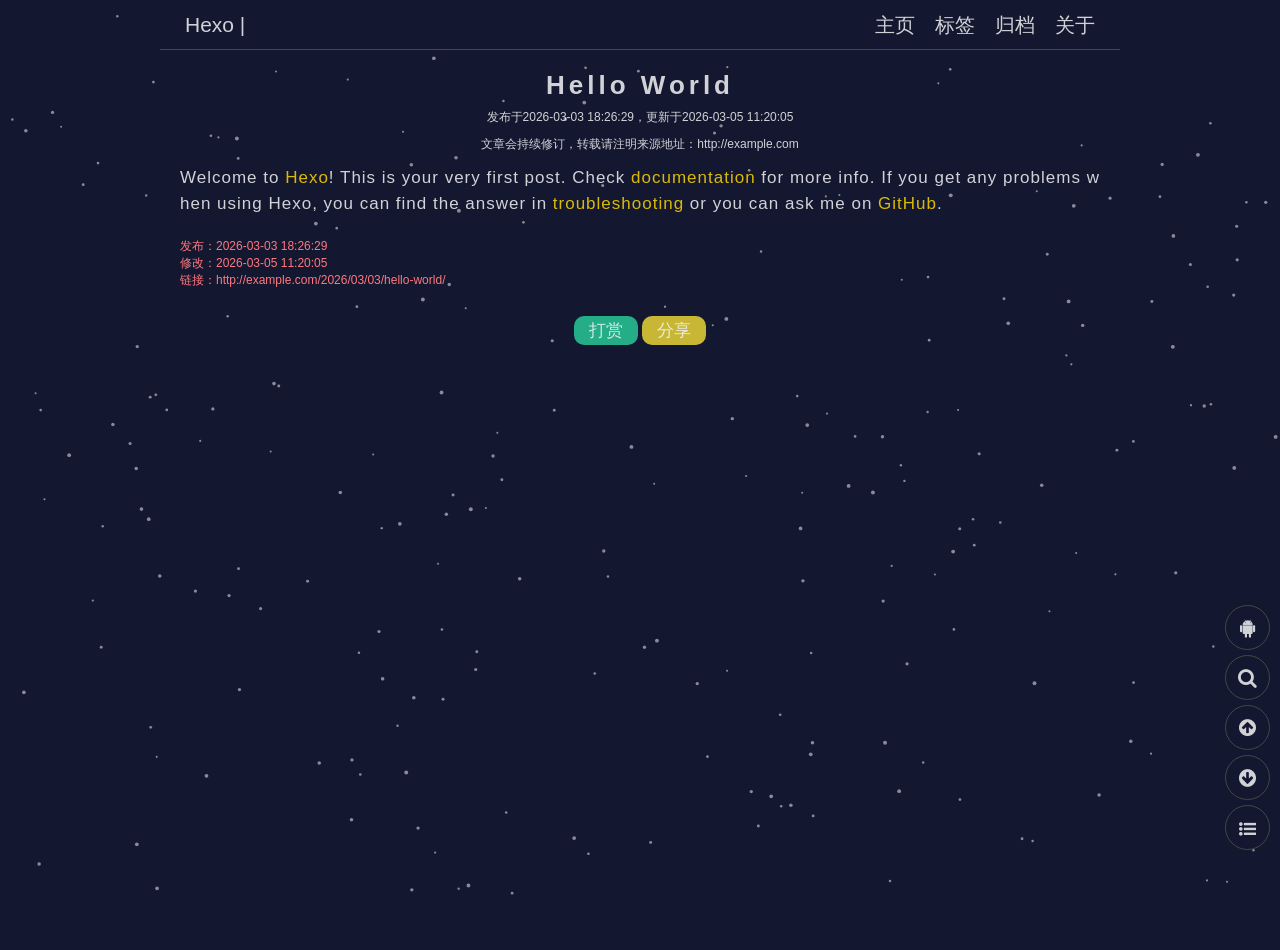
<file: 2026/03/03/hello-world/index.html>
<!doctype html>
<html lang="zh-CN">
<head>
    <meta charset="UTF-8">
    <meta name="viewport"
          content="width=device-width, user-scalable=no, initial-scale=1.0, maximum-scale=1.0, minimum-scale=1.0">
    <meta http-equiv="X-UA-Compatible" content="ie=edge">
    
    <meta name="keywords" content="Hello World,null"/>
    <meta name="description" content=""/>
    <title>Hello World - Hexo</title>
    <link rel="shortcut icon" href="/images/favicon.ico">
    
<link rel="stylesheet" href="/css/meethigher-font.css">

    
<link rel="stylesheet" href="/css/index.css">

    
<link rel="stylesheet" href="/css/viewer.min.css">

<meta name="generator" content="Hexo 7.3.0"></head>

<body>
<header class="header">
    <div class="header-menu"><span class="fa fa-bars"></span></div>
    <div class="header-search"><span class="fa fa-search"></span></div>
    <div class="header-title"><a href="/">Hexo<span class="header-subtitle"> | </span></a></div>
    <ul class="header-navbar clearFix">
        
            <li><a href="/">主页</a></li>
        
            <li><a href="/tags">标签</a></li>
        
            <li><a href="/archives">归档</a></li>
        
            <li><a href="/about">关于</a></li>
        
    </ul>
</header>
<div id="particles-js"></div>

<script src="/js/module/tsparticles.min.js"></script>


<script src="/js/module/app.js"></script>

<div class="search" title="站内搜索"><span class="fa fa-search"></span></div>

<div class="tool">
    <div class="up" title="返回顶部"><span class="fa fa-arrow-circle-up"></span></div>
    <div class="down" title="返回底部"><span class="fa fa-arrow-circle-down"></span></div>
    <a href="/app.apk" class="app" title="下载App" download="app.apk"><span class="fa fa-android"></span></a>
</div>

<main class="main">
    

<div class="main-content">
    <article class="post">
        <div class="post-title">
            <h2 class="title">Hello World</h2>
            <span class="subtitle">发布于2026-03-03 18:26:29，更新于2026-03-05 11:20:05</span>
            <span class="subtitle">文章会持续修订，转载请注明来源地址：http://example.com</span>
        </div>
        <div class="post-content blog-markdown">
            <p>Welcome to <a target="_blank" rel="noopener" href="https://hexo.io/">Hexo</a>! This is your very first post. Check <a target="_blank" rel="noopener" href="https://hexo.io/docs/">documentation</a> for more info. If you get any problems when using Hexo, you can find the answer in <a target="_blank" rel="noopener" href="https://hexo.io/docs/troubleshooting.html">troubleshooting</a> or you can ask me on <a target="_blank" rel="noopener" href="https://github.com/hexojs/hexo/issues">GitHub</a>.</p>

        </div>
        <div class="post-detail">
            发布：2026-03-03 18:26:29<br>修改：2026-03-05 11:20:05<br>链接：<span
                    class="shareUrl">http://example.com/2026/03/03/hello-world/</span><br>
        </div>
        <div class="post-btn">
            <img no-lazy src="/images/alipay.png" style="display:none" alt="付款码">
            <span class="post-donation-btn">打赏</span>
            <span class="post-share-btn">分享</span>
        </div>
        
        
    </article>
    <div class="outline" title="目录"><span class="fa fa-list-ul"></span></div>
</div>
<div class="pc-outline"><div>Shift+Ctrl+1 可控制工具栏</div></div>

</main>

<script src="/js/module/jquery.min.js"></script>


<script src="/js/module/viewer.min.js"></script>


<script src="/js/module/jquery-viewer.min.js"></script>


<script src="/js/module/layer/layer.js"></script>


<script src="/js/check-ua.js"></script>


<script src="/js/module/instantpage.js"></script>


<script src="/js/meethigher.js"></script>


        <style>
            [bg-lazy] {
                background-image: none !important;
                background-color: #eee !important;
            }
        </style>
        <script>
            window.imageLazyLoadSetting = {
                isSPA: false,
                preloadRatio: 1,
                processImages: null,
            };
        </script><script>window.addEventListener("load",function(){var t=/\.(gif|jpg|jpeg|tiff|png)$/i,r=/^data:image\/[a-z\d\-\.\+]+;base64,/;Array.prototype.slice.call(document.querySelectorAll("img[data-original]")).forEach(function(a){var e=a.parentNode;"A"===e.tagName&&(t.test(e.href)||r.test(e.href))&&(e.href=a.dataset.original)})});</script><script>(r=>{r.imageLazyLoadSetting.processImages=t;var a=r.imageLazyLoadSetting.isSPA,o=r.imageLazyLoadSetting.preloadRatio||1,d=i();function i(){var t=Array.prototype.slice.call(document.querySelectorAll("img[data-original]")),e=Array.prototype.slice.call(document.querySelectorAll("[bg-lazy]"));return t.concat(e)}function t(t){(a||t)&&(d=i());for(var e,n=0;n<d.length;n++)0<=(e=(e=d[n]).getBoundingClientRect()).bottom&&0<=e.left&&e.top<=(r.innerHeight*o||document.documentElement.clientHeight*o)&&(()=>{var t,e,a,o,i=d[n];e=function(){d=d.filter(function(t){return i!==t}),r.imageLazyLoadSetting.onImageLoaded&&r.imageLazyLoadSetting.onImageLoaded(i)},(t=i).dataset.loaded||(t.hasAttribute("bg-lazy")?(t.removeAttribute("bg-lazy"),e&&e()):(a=new Image,o=t.getAttribute("data-original"),a.onload=function(){t.src=o,t.removeAttribute("data-original"),t.setAttribute("data-loaded",!0),e&&e()},a.onerror=function(){t.removeAttribute("data-original"),t.setAttribute("data-loaded",!1),t.src=o},t.src!==o&&(a.src=o)))})()}function e(){clearTimeout(t.tId),t.tId=setTimeout(t,500)}t(),document.addEventListener("scroll",e),r.addEventListener("resize",e),r.addEventListener("orientationchange",e)})(this);</script></body>
</html>
</file>
<file: css/index.css>
@charset "UTF-8";
/**
 * @author 言成
 * @date 2020/3/29
 * @Description: 这是第二版，将rem布局修改为自适应
*/
/*========reset css===============*/
*,
*::before,
*::after {
  /*所有的标签和伪元素都选中*/
  margin: 0;
  padding: 0;
  /*移动端常用布局是非固定像素布局*/
  box-sizing: border-box;
  -webkit-box-sizing: border-box;
  /*点击高亮效果清除*/
  tap-highlight-color: transparent;
  -webkit-tap-highlight-color: transparent;
}
html,
body {
  width: 100%;
  height: 100%;
  /*[HTML文本界面英文无法自动换行的解决办法_周小航.的博客-CSDN博客_html文本不自动换行](https://blog.csdn.net/weixin_64103049/article/details/127960824)*/
  word-break: break-all !important;
}
p {
  line-height: 1.5;
}
body {
  font-size: 20px;
  font-family: "PingFang SC", "SimHei", "Microsoft YaHei UI", sans-serif;
  color: rgba(243, 243, 245, 0.85);
  background-color: #13172F;
}
ul,
ol {
  list-style: none;
}
a {
  text-decoration: none;
  color: rgba(243, 243, 245, 0.85);
}
input,
textarea {
  border: none;
  outline: none;
  /*不允许改变尺寸*/
  resize: none;
  /*元素的外观 none没有任何样式*/
  -webkit-appearance: none;
}
/*===============common css===========*/
/*清除浮动*/
.clearFix::before,
.clearFix::after {
  content: "";
  display: block;
  visibility: hidden;
  height: 0;
  line-height: 0;
  clear: both;
}
/*设置鼠标选中时的颜色*/
::selection {
  background: #fff;
  color: #000;
}
/*===============diy css===========*/
.header {
  height: 50px;
  line-height: 50px;
  position: fixed;
  margin: 0 auto;
  padding: 0 15px;
  top: 0;
  left: 0;
  right: 0;
  color: rgba(243, 243, 245, 0.85);
  background-color: #13172F;
  border-bottom: 1px solid #3e4c42;
  z-index: 999;
}
.header a {
  transition: all 0.3s ease !important;
  color: rgba(243, 243, 245, 0.85) !important;
}
.header a:hover {
  color: rgba(255, 215, 0, 0.85) !important;
  text-decoration: none !important;
}
.header .header-title {
  display: inline-block;
  padding-left: 10px;
  font-size: 21px;
}
.header .header-menu,
.header .header-search {
  cursor: pointer;
  display: none;
  position: absolute;
  top: 0;
}
.header .header-menu span,
.header .header-search span {
  font-size: 30px;
}
.in {
  transform: translateY(0);
  transition: transform 0.2s;
}
.out {
  transform: translateY(-100%);
  transition: transform 0.2s;
}
@media screen and (min-width: 960px) {
  .header {
    width: 960px;
  }
  .header .header-menu,
  .header .header-search {
    display: none;
  }
  .header .header-navbar {
    float: right;
  }
  .header .header-navbar li {
    float: left;
    padding: 0 10px;
  }
}
@media screen and (max-width: 960px) {
  .header {
    width: 100%;
  }
  .header .header-menu,
  .header .header-search {
    display: block;
  }
  .header .header-title {
    display: block;
    text-align: center;
  }
  .header .header-title span {
    display: none;
  }
  .header .header-navbar {
    display: none;
    width: 100%;
    background-color: #13172F;
    line-height: 40px;
    text-align: center;
    position: absolute;
    left: 0;
    top: 50px;
  }
  .header .header-navbar li {
    padding: 0 20px;
    border-bottom: 1px solid rgba(255, 255, 255, 0.1);
  }
  .header .header-menu {
    right: 10px;
  }
  .header .header-search {
    left: 10px;
  }
}
::-webkit-scrollbar {
  /*滚动条整体样式*/
  width: 5px;
  /*高宽分别对应横竖滚动条的尺寸*/
  height: 10px;
}
::-webkit-scrollbar-thumb {
  /*滚动条里面小方块*/
  border-radius: 10px;
  background-color: #13172F;
  background-image: -webkit-linear-gradient(45deg, rgba(255, 255, 255, 0.2) 25%, transparent 25%, transparent 50%, rgba(255, 255, 255, 0.2) 50%, rgba(255, 255, 255, 0.2) 75%, transparent 75%, transparent);
}
::-webkit-scrollbar-track {
  /*滚动条里面轨道*/
  -webkit-box-shadow: inset 0 0 5px rgba(0, 0, 0, 0.2);
  border-radius: 10px;
  background: #EDEDED;
}
#particles-js {
  position: fixed;
  top: 0;
  left: 0;
  right: 0;
  bottom: 0;
  width: 100vw;
  height: 100vh;
  z-index: -1;
}
.main-content {
  margin: 50px auto 0;
  overflow: hidden;
  font-size: 17px;
  opacity: 0;
}
.main-content a {
  transition: all 0.3s ease !important;
}
.main-content a:hover {
  color: rgba(255, 215, 0, 0.85) !important;
  border-color: rgba(255, 215, 0, 0.85) !important;
  text-decoration: none !important;
}
.main-content .main-content-post .post {
  border-bottom: 1px solid #3e4c42;
}
.main-content .post {
  padding: 20px;
}
.main-content .post .post-comment {
  margin-top: 30px;
}
.main-content .post .post-comment .instruction {
  display: block;
  text-align: center;
}
.main-content .post .post-comment #gitalk-container .gt-meta {
  border: none;
}
.main-content .post .post-title {
  font-size: 21px;
}
.main-content .post .post-excerpt {
  padding: 10px 0;
}
.main-content .post .post-content {
  font-size: 16px;
  padding-bottom: 10px;
}
.main-content .post .post-content a {
  padding: 2px 9px;
  border: 1px solid rgba(243, 243, 245, 0.85);
  border-radius: 10px;
}
.main-content .post .post-content .article-tag-list {
  float: right;
}
.main-content .post .post-content .article-tag-list .article-tag-list-item {
  float: left;
  padding: 0 1px;
}
.main-content .post .post-media {
  font-size: 16px;
  text-align: right;
}
.main-content .post-nav {
  text-align: center;
  margin-top: 40px;
}
.main-content .post-nav .page-nav {
  display: inline-block;
}
.main-content .post-nav .page-nav .page-number,
.main-content .post-nav .page-nav .extend.prev,
.main-content .post-nav .page-nav .extend.next {
  padding: 5px 15px;
  border-radius: 10px;
  margin: 0 5px;
  border: 1px solid rgba(243, 243, 245, 0.85);
  color: rgba(243, 243, 245, 0.85);
  float: left;
}
.main-content .post-nav .page-nav span.space {
  float: left;
}
.main-content .post-nav .page-nav span.page-number {
  color: rgba(255, 215, 0, 0.85);
  border-color: rgba(255, 215, 0, 0.85);
}
@media screen and (min-width: 960px) {
  .main-content {
    width: 960px;
  }
}
@media screen and (max-width: 960px) {
  .main-content {
    width: 100%;
  }
}
.footer {
  margin-top: 10px;
  text-align: center;
}
.yourclass {
  overflow: hidden;
}
.pc-outline {
  font-size: 17px;
  padding: 0 10px;
  display: none;
  position: fixed;
  top: 80px;
  left: 20px;
  width: 250px;
  height: 0;
  overflow: hidden;
  overflow-y: scroll;
  border-radius: 5px;
  transition: all 0.5s;
  -moz-user-select: none;
  /* Firefox私有属性 */
  -webkit-user-select: none;
  /* WebKit内核私有属性 */
  -ms-user-select: none;
  /* IE私有属性(IE10及以后) */
  -khtml-user-select: none;
  /* Khtml内核私有属性 */
  -o-user-select: none;
  /* Opera私有属性 */
  user-select: none;
  /* CSS3属性 */
}
.pc-outline li {
  list-style: none;
  cursor: pointer;
}
.pc-outline li a:hover {
  text-decoration: underline;
}
.pc-outline-link-active {
  color: #FF787F;
}
.pc-outline-active {
  background-color: rgba(255, 255, 255, 0.2);
}
.pc-outline-out {
  border: 1px solid #3e4c42;
  height: 80%;
}
@media screen and (min-width: 1500px) {
  .pc-outline {
    display: block;
  }
  .outline {
    display: none;
  }
}
.outline {
  width: 45px;
  height: 45px;
  line-height: 45px;
  text-align: center;
  background-color: #13172F;
  border: 1px solid #3e4c42;
  color: rgba(243, 243, 245, 0.85);
  cursor: pointer;
  position: fixed;
  bottom: 50px;
  right: 10px;
  border-radius: 50%;
  z-index: 1001;
}
.layui-layer-page {
  background-color: #13172f !important;
  border: 1px solid #fff !important;
  border-radius: 10px !important;
}
.layui-layer-title {
  border-top-left-radius: 10px !important;
  border-top-right-radius: 10px !important;
}
.layui-layer-content ul {
  list-style: none;
}
.layui-layer-dialog {
  background-color: #13172F !important;
  border: 1px solid #fff !important;
  border-radius: 10px !important;
}
.catalog-container {
  padding: 5px 10px;
  font-size: 16px;
}
.catalog-container ul li {
  border-bottom: 1px solid rgba(255, 255, 255, 0.1);
  cursor: pointer;
}
.post-title .title {
  font-size: 26px;
  text-align: center;
  letter-spacing: 4px;
}
.post-title .subtitle {
  display: block;
  font-size: 12px;
  text-align: center;
  margin: 8px 0 10px;
}
.post-btn {
  text-align: center;
  margin-top: 30px;
}
.post-btn .post-donation-btn,
.post-btn .post-share-btn {
  cursor: pointer;
  padding: 5px 15px;
  border-radius: 10px;
}
.post-btn .post-donation-btn {
  background-color: #25AD87;
}
.post-btn .post-share-btn {
  background-color: #C8B735;
}
.post-detail {
  color: #FF787F;
  text-align: left;
  font-size: 12px;
}
.post-detail a {
  color: #FF787F;
}
@media screen and (max-width: 960px) {
  .post-media2 {
    display: none;
  }
}
.blog-markdown {
  font-size: 17px !important;
  /*设置h标签*/
  /*设置无序有序标签*/
  /*设置引用标签*/
  /*设置加粗倾斜*/
  /*设置图片*/
  /*设置表格*/
  /*设置超链接*/
  /*设置段落格式*/
  /*设置关键字*/
  /*设置代码块*/
}
.blog-markdown .headerlink,
.blog-markdown a {
  border: 0 !important;
  padding: 0 !important;
}
.blog-markdown h6 {
  font-size: 18px !important;
  font-style: italic;
  text-align: center;
  padding-top: 16px;
  padding-bottom: 16px;
  border-bottom: 1px solid #3e4c42;
  transition: padding-left 0.5s;
}
.blog-markdown h5 {
  font-size: 19px !important;
  font-style: italic;
  text-align: center;
  padding-top: 16px;
  padding-bottom: 16px;
  border-bottom: 1px solid #3e4c42;
  transition: padding-left 0.5s;
}
.blog-markdown h4 {
  font-size: 20px !important;
  font-style: italic;
  text-align: center;
  padding-top: 16px;
  padding-bottom: 16px;
  border-bottom: 1px solid #3e4c42;
  transition: padding-left 0.5s;
}
.blog-markdown h3 {
  font-size: 21px !important;
  font-style: italic;
  text-align: center;
  padding-top: 16px;
  padding-bottom: 16px;
  border-bottom: 1px solid #3e4c42;
  transition: padding-left 0.5s;
}
.blog-markdown h2 {
  font-size: 22px !important;
  font-style: italic;
  text-align: center;
  padding-top: 16px;
  padding-bottom: 16px;
  border-bottom: 1px solid #3e4c42;
  transition: padding-left 0.5s;
}
.blog-markdown h1 {
  font-size: 23px !important;
  font-style: italic;
  text-align: center;
  padding-top: 16px;
  padding-bottom: 16px;
  border-bottom: 1px solid #3e4c42;
  transition: padding-left 0.5s;
}
.blog-markdown h1:hover,
.blog-markdown h2:hover,
.blog-markdown h3:hover,
.blog-markdown h4:hover,
.blog-markdown h5:hover,
.blog-markdown h6:hover {
  padding-left: 60px;
}
.blog-markdown ul,
.blog-markdown ol {
  margin: 12px auto;
  padding-left: 30px;
}
.blog-markdown ul li,
.blog-markdown ol li {
  margin: 3px 0;
}
.blog-markdown ul {
  list-style-type: disc;
}
.blog-markdown ul li > ul {
  list-style-type: circle;
}
.blog-markdown ul li > ul li ul {
  list-style-type: square;
}
.blog-markdown ol {
  list-style-type: decimal;
}
.blog-markdown ol li > ul {
  list-style-type: circle;
}
.blog-markdown ol li > ul li ul {
  list-style-type: square;
}
.blog-markdown blockquote {
  border: none;
  color: #479680;
  margin: 20px 0;
  padding: 10px;
  min-height: 20px;
  line-height: inherit;
  border-left: 8px solid #479680;
  border-right: 8px solid #479680;
  background: rgba(36, 134, 115, 0.1);
}
.blog-markdown blockquote p {
  margin: unset;
}
.blog-markdown strong {
  margin: 0 3px;
}
.blog-markdown em {
  padding-right: 3px;
}
@media screen and (min-width: 960px) {
  .blog-markdown img {
    max-width: 920px;
    display: block;
    margin: 12px auto;
    border-radius: 10px;
  }
}
@media screen and (max-width: 960px) {
  .blog-markdown img {
    max-width: 100%;
    display: block;
    margin: 12px auto;
    border-radius: 10px;
  }
}
.blog-markdown > table {
  font-size: 16px;
  border-collapse: collapse;
  border-spacing: 0;
  empty-cells: show;
  width: 100%;
  margin-bottom: 12px;
  margin-top: 12px;
  border-radius: 3px;
  overflow-x: auto;
  -ms-overflow-x: auto;
}
.blog-markdown > table::-webkit-scrollbar {
  /*滚动条整体样式*/
  width: 5px;
  /*高宽分别对应横竖滚动条的尺寸*/
  height: 5px;
}
.blog-markdown > table::-webkit-scrollbar-thumb {
  /*滚动条里面小方块*/
  border-radius: 10px;
  background-color: #13172F;
  background-image: -webkit-linear-gradient(45deg, rgba(255, 255, 255, 0.2) 25%, transparent 25%, transparent 50%, rgba(255, 255, 255, 0.2) 50%, rgba(255, 255, 255, 0.2) 75%, transparent 75%, transparent);
}
.blog-markdown > table::-webkit-scrollbar-track {
  /*滚动条里面轨道*/
  -webkit-box-shadow: inset 0 0 5px rgba(0, 0, 0, 0.2);
  border-radius: 10px;
  background: #EDEDED;
}
.blog-markdown > table th {
  font-family: inherit;
  font-size: inherit;
  background-color: #30303a !important;
  font-weight: 600;
  border: 1px solid #3e4c42 !important;
  padding: 8px 16px !important;
}
.blog-markdown > table td {
  border: 1px solid #3e4c42 !important;
  padding: 8px 16px !important;
}
.blog-markdown a {
  padding: 0 !important;
  border-radius: 0 !important;
  color: rgba(255, 215, 0, 0.85) !important;
  background-color: transparent !important;
}
.blog-markdown p {
  margin: 12px auto;
  letter-spacing: 1px;
}
.blog-markdown code {
  font-family: Consolas, monospace, serif !important;
  padding: 1px 4px;
  margin: 0 3px;
  border-radius: 3px !important;
  color: #00769A;
  font-weight: bolder;
}
.blog-markdown figure.highlight {
  background-color: #000000;
  padding: 30px 0 10px 0;
  border-radius: 5px;
  position: relative;
  overflow-x: auto;
  width: 100%;
  margin-bottom: 12px;
  margin-top: 12px;
}
.blog-markdown figure.highlight span.language {
  display: none;
}
.blog-markdown figure.highlight table {
  width: 100%;
  position: relative;
}
.blog-markdown figure.highlight table .line {
  font-family: Consolas, monospace, serif !important;
  height: 24px;
  line-height: 24px;
  font-size: 14px;
}
.blog-markdown figure.highlight table .line .comment,
.blog-markdown figure.highlight table .line .quote {
  color: #5c6370;
  font-style: italic;
}
.blog-markdown figure.highlight table .line .doctag,
.blog-markdown figure.highlight table .line .keyword,
.blog-markdown figure.highlight table .line .formula {
  color: #c678dd;
}
.blog-markdown figure.highlight table .line .section,
.blog-markdown figure.highlight table .line .name,
.blog-markdown figure.highlight table .line .selector-tag,
.blog-markdown figure.highlight table .line .deletion,
.blog-markdown figure.highlight table .line .subst {
  color: #e06c75;
}
.blog-markdown figure.highlight table .line .literal {
  color: #56b6c2;
}
.blog-markdown figure.highlight table .line .string,
.blog-markdown figure.highlight table .line .regexp,
.blog-markdown figure.highlight table .line .addition,
.blog-markdown figure.highlight table .line .attribute,
.blog-markdown figure.highlight table .line .meta-string {
  color: #98c379;
}
.blog-markdown figure.highlight table .line .built_in,
.blog-markdown figure.highlight table .line .class .title {
  color: #e6c07b;
}
.blog-markdown figure.highlight table .line .attr,
.blog-markdown figure.highlight table .line .variable,
.blog-markdown figure.highlight table .line .template-variable,
.blog-markdown figure.highlight table .line .type,
.blog-markdown figure.highlight table .line .selector-class,
.blog-markdown figure.highlight table .line .selector-attr,
.blog-markdown figure.highlight table .line .selector-pseudo,
.blog-markdown figure.highlight table .line .number {
  color: #d19a66;
}
.blog-markdown figure.highlight table .line .symbol,
.blog-markdown figure.highlight table .line .bullet,
.blog-markdown figure.highlight table .line .link,
.blog-markdown figure.highlight table .line .meta,
.blog-markdown figure.highlight table .line .selector-id,
.blog-markdown figure.highlight table .line .title {
  color: #61aeee;
}
.blog-markdown figure.highlight table .line .emphasis {
  font-style: italic;
}
.blog-markdown figure.highlight table .line .strong {
  font-weight: bold;
}
.blog-markdown figure.highlight table .line .link {
  text-decoration: underline;
}
.blog-markdown figure.highlight table .gutter {
  width: 30px;
  -moz-user-select: none;
  /* Firefox私有属性 */
  -webkit-user-select: none;
  /* WebKit内核私有属性 */
  -ms-user-select: none;
  /* IE私有属性(IE10及以后) */
  -khtml-user-select: none;
  /* Khtml内核私有属性 */
  -o-user-select: none;
  /* Opera私有属性 */
  user-select: none;
  /* CSS3属性 */
}
.blog-markdown figure.highlight table .gutter pre {
  padding-left: 8px;
  text-align: right;
  color: #3e4c42;
}
.blog-markdown figure.highlight table .code pre {
  padding-right: 8px;
  padding-left: 8px;
  width: 100%;
}
.blog-markdown figure.highlight table::before {
  position: absolute;
  top: -30px;
  left: 0;
  min-width: 100%;
  display: block;
  height: 30px;
  background-color: #30303a;
  content: "";
}
.blog-markdown figure.highlight table tbody .btn-copy {
  position: absolute;
  top: -29px;
  height: 26px;
  line-height: 26px;
  left: 0;
  padding: 0 5px 0 5px;
  border-radius: 5px;
  cursor: pointer;
  pointer-events: all;
}
.blog-markdown figure.highlight table tbody .unclick {
  box-shadow: #2B2A32 1px 1px 2px 2px;
}
.blog-markdown figure.highlight table tbody .click {
  box-shadow: #2B2A32 1px 1px 0px 0px;
}
.blog-markdown figure.highlight table tbody .before {
  opacity: 0;
  position: absolute;
  top: -28px;
  height: 26px;
  line-height: 26px;
  left: 50px;
  padding: 0 5px 0 5px;
  border-radius: 5px;
  animation: copy 1.5s;
}
@keyframes copy {
  0% {
    opacity: 0;
  }
  50% {
    opacity: 1;
  }
  100% {
    opacity: 0;
  }
}
.blog-markdown figure.highlight::-webkit-scrollbar {
  /*滚动条整体样式*/
  width: 5px;
  /*高宽分别对应横竖滚动条的尺寸*/
  height: 5px;
}
.blog-markdown figure.highlight::-webkit-scrollbar-thumb {
  /*滚动条里面小方块*/
  border-radius: 10px;
  background-color: #13172F;
  background-image: -webkit-linear-gradient(45deg, rgba(255, 255, 255, 0.2) 25%, transparent 25%, transparent 50%, rgba(255, 255, 255, 0.2) 50%, rgba(255, 255, 255, 0.2) 75%, transparent 75%, transparent);
}
.blog-markdown figure.highlight::-webkit-scrollbar-track {
  /*滚动条里面轨道*/
  -webkit-box-shadow: inset 0 0 5px rgba(0, 0, 0, 0.2);
  border-radius: 10px;
  background: #EDEDED;
}
.tag-tags .tags-title {
  font-size: 26px;
  display: block;
  margin: 0 auto;
  text-align: center;
}
.tag-tags .tags-all {
  margin-top: 10px;
}
.tag-tags .tags-all li {
  float: left;
  margin: 10px 5px;
}
.tag-tags .tags-all li a {
  padding: 5px 15px;
  border-radius: 10px;
  border: 1px solid rgba(243, 243, 245, 0.85);
  color: rgba(243, 243, 245, 0.85);
}
.tag-tags .posts-all {
  margin: 10px 0;
  text-align: left;
}
.tag-tags .posts-all li {
  padding: 5px 15px;
  border-bottom: 1px solid #3e4c42;
  color: rgba(243, 243, 245, 0.85);
  margin-top: 10px;
  width: 100%;
}
.tag-tags .posts-all li span {
  width: 50%;
  display: inline-block;
  text-align: right;
  padding-right: 50px;
}
.tag-tags .posts-all li a {
  width: 50%;
  display: inline-block;
}
.progress {
  width: 100%;
  height: 17px;
  background-color: rgba(243, 243, 245, 0.85);
}
.inner-progress {
  height: 17px;
  line-height: 17px;
  font-size: 17px;
  background-color: #288EAD;
  color: #fff;
  text-align: center;
}
.search,
.up,
.down,
.app {
  width: 45px;
  height: 45px;
  line-height: 45px;
  text-align: center;
  border: 1px solid #3e4c42;
  color: rgba(243, 243, 245, 0.85);
  cursor: pointer;
  position: fixed;
  right: 10px;
  border-radius: 50%;
  z-index: 1001;
}
.tool,
.search {
  display: none;
}
.search {
  background-color: #13172F;
  bottom: 200px;
}
.up {
  background-color: #13172F;
  bottom: 150px;
}
.down {
  background-color: #13172F;
  bottom: 100px;
}
.app {
  background-color: #13172F;
  bottom: 250px;
}
@media screen and (max-width: 960px) {
  .search {
    display: none;
  }
  .app {
    bottom: 200px;
  }
}
.search-container {
  margin: 0 auto;
  text-align: center;
  padding: 5px 10px;
  font-size: 16px;
}
.search-container #input {
  outline: none;
  border: 1px solid orange;
  padding: 5px 10px;
  vertical-align: middle;
  border-radius: 10px;
}
.search-container .btn-search {
  cursor: pointer;
  display: inline-block;
  padding: 5px 10px;
}
.search-container .result {
  list-style: none;
}
.search-container .result li {
  border-bottom: 1px solid rgba(255, 255, 255, 0.1);
}
</file>
<file: css/meethigher-font.css>
@font-face {
    font-family: "fontawesome";
    src: url("../fonts/fontawesome-webfont.svg") format("svg"),
    url("../fonts/fontawesome-webfont.eot") format("embedded-opentype"),
    url("../fonts/fontawesome-webfont.ttf") format("truetype"),
    url("../fonts/fontawesome-webfont.woff") format("woff");
}



.fa {
    font-family: "fontawesome",sans-serif;
}

.fa-lg {
    font-size: 1.33333333em;
    line-height: 0.75em;
    vertical-align: -15%;
}

.fa-2x {
    font-size: 2em;
}

.fa-3x {
    font-size: 3em;
}

.fa-4x {
    font-size: 4em;
}

.fa-5x {
    font-size: 5em;
}

.fa-fw {
    width: 1.28571429em;
    text-align: center;
}

.fa-ul {
    padding-left: 0;
    margin-left: 2.14285714em;
    list-style-type: none;
}

.fa-ul > li {
    position: relative;
}

.fa-li {
    position: absolute;
    left: -2.14285714em;
    width: 2.14285714em;
    top: 0.14285714em;
    text-align: center;
}

.fa-li.fa-lg {
    left: -1.85714286em;
}

.fa-border {
    padding: .2em .25em .15em;
    border: solid 0.08em #eeeeee;
    border-radius: .1em;
}

.fa-pull-left {
    float: left;
}

.fa-pull-right {
    float: right;
}

.fa.fa-pull-left {
    margin-right: .3em;
}

.fa.fa-pull-right {
    margin-left: .3em;
}

/* Deprecated as of 4.4.0 */
.pull-right {
    float: right;
}

.pull-left {
    float: left;
}

.fa.pull-left {
    margin-right: .3em;
}

.fa.pull-right {
    margin-left: .3em;
}

.fa-spin {
    -webkit-animation: fa-spin 2s infinite linear;
    animation: fa-spin 2s infinite linear;
}

.fa-pulse {
    -webkit-animation: fa-spin 1s infinite steps(8);
    animation: fa-spin 1s infinite steps(8);
}

@-webkit-keyframes fa-spin {
    0% {
        -webkit-transform: rotate(0deg);
        transform: rotate(0deg);
    }
    100% {
        -webkit-transform: rotate(359deg);
        transform: rotate(359deg);
    }
}

@keyframes fa-spin {
    0% {
        -webkit-transform: rotate(0deg);
        transform: rotate(0deg);
    }
    100% {
        -webkit-transform: rotate(359deg);
        transform: rotate(359deg);
    }
}

.fa-rotate-90 {
    -ms-filter: "progid:DXImageTransform.Microsoft.BasicImage(rotation=1)";
    -webkit-transform: rotate(90deg);
    -ms-transform: rotate(90deg);
    transform: rotate(90deg);
}

.fa-rotate-180 {
    -ms-filter: "progid:DXImageTransform.Microsoft.BasicImage(rotation=2)";
    -webkit-transform: rotate(180deg);
    -ms-transform: rotate(180deg);
    transform: rotate(180deg);
}

.fa-rotate-270 {
    -ms-filter: "progid:DXImageTransform.Microsoft.BasicImage(rotation=3)";
    -webkit-transform: rotate(270deg);
    -ms-transform: rotate(270deg);
    transform: rotate(270deg);
}

.fa-flip-horizontal {
    -ms-filter: "progid:DXImageTransform.Microsoft.BasicImage(rotation=0, mirror=1)";
    -webkit-transform: scale(-1, 1);
    -ms-transform: scale(-1, 1);
    transform: scale(-1, 1);
}

.fa-flip-vertical {
    -ms-filter: "progid:DXImageTransform.Microsoft.BasicImage(rotation=2, mirror=1)";
    -webkit-transform: scale(1, -1);
    -ms-transform: scale(1, -1);
    transform: scale(1, -1);
}

:root .fa-rotate-90,
:root .fa-rotate-180,
:root .fa-rotate-270,
:root .fa-flip-horizontal,
:root .fa-flip-vertical {
    filter: none;
}

.fa-stack {
    position: relative;
    display: inline-block;
    width: 2em;
    height: 2em;
    line-height: 2em;
    vertical-align: middle;
}

.fa-stack-1x,
.fa-stack-2x {
    position: absolute;
    left: 0;
    width: 100%;
    text-align: center;
}

.fa-stack-1x {
    line-height: inherit;
}

.fa-stack-2x {
    font-size: 2em;
}

.fa-inverse {
    color: #ffffff;
}

/* Font Awesome uses the Unicode Private Use Area (PUA) to ensure screen
   readers do not read off random characters that represent icons */
.fa-glass:before {
    content: "\f000";
}

.fa-music:before {
    content: "\f001";
}

.fa-search:before {
    content: "\f002";
}

.fa-envelope-o:before {
    content: "\f003";
}

.fa-heart:before {
    content: "\f004";
}

.fa-star:before {
    content: "\f005";
}

.fa-star-o:before {
    content: "\f006";
}

.fa-user:before {
    content: "\f007";
}

.fa-film:before {
    content: "\f008";
}

.fa-th-large:before {
    content: "\f009";
}

.fa-th:before {
    content: "\f00a";
}

.fa-th-list:before {
    content: "\f00b";
}

.fa-check:before {
    content: "\f00c";
}

.fa-remove:before,
.fa-close:before,
.fa-times:before {
    content: "\f00d";
}

.fa-search-plus:before {
    content: "\f00e";
}

.fa-search-minus:before {
    content: "\f010";
}

.fa-power-off:before {
    content: "\f011";
}

.fa-signal:before {
    content: "\f012";
}

.fa-gear:before,
.fa-cog:before {
    content: "\f013";
}

.fa-trash-o:before {
    content: "\f014";
}

.fa-home:before {
    content: "\f015";
}

.fa-file-o:before {
    content: "\f016";
}

.fa-clock-o:before {
    content: "\f017";
}

.fa-road:before {
    content: "\f018";
}

.fa-download:before {
    content: "\f019";
}

.fa-arrow-circle-o-down:before {
    content: "\f01a";
}

.fa-arrow-circle-o-up:before {
    content: "\f01b";
}

.fa-inbox:before {
    content: "\f01c";
}

.fa-play-circle-o:before {
    content: "\f01d";
}

.fa-rotate-right:before,
.fa-repeat:before {
    content: "\f01e";
}

.fa-refresh:before {
    content: "\f021";
}

.fa-list-alt:before {
    content: "\f022";
}

.fa-lock:before {
    content: "\f023";
}

.fa-flag:before {
    content: "\f024";
}

.fa-headphones:before {
    content: "\f025";
}

.fa-volume-off:before {
    content: "\f026";
}

.fa-volume-down:before {
    content: "\f027";
}

.fa-volume-up:before {
    content: "\f028";
}

.fa-qrcode:before {
    content: "\f029";
}

.fa-barcode:before {
    content: "\f02a";
}

.fa-tag:before {
    content: "\f02b";
}

.fa-tags:before {
    content: "\f02c";
}

.fa-book:before {
    content: "\f02d";
}

.fa-bookmark:before {
    content: "\f02e";
}

.fa-print:before {
    content: "\f02f";
}

.fa-camera:before {
    content: "\f030";
}

.fa-font:before {
    content: "\f031";
}

.fa-bold:before {
    content: "\f032";
}

.fa-italic:before {
    content: "\f033";
}

.fa-text-height:before {
    content: "\f034";
}

.fa-text-width:before {
    content: "\f035";
}

.fa-align-left:before {
    content: "\f036";
}

.fa-align-center:before {
    content: "\f037";
}

.fa-align-right:before {
    content: "\f038";
}

.fa-align-justify:before {
    content: "\f039";
}

.fa-list:before {
    content: "\f03a";
}

.fa-dedent:before,
.fa-outdent:before {
    content: "\f03b";
}

.fa-indent:before {
    content: "\f03c";
}

.fa-video-camera:before {
    content: "\f03d";
}

.fa-photo:before,
.fa-image:before,
.fa-picture-o:before {
    content: "\f03e";
}

.fa-pencil:before {
    content: "\f040";
}

.fa-map-marker:before {
    content: "\f041";
}

.fa-adjust:before {
    content: "\f042";
}

.fa-tint:before {
    content: "\f043";
}

.fa-edit:before,
.fa-pencil-square-o:before {
    content: "\f044";
}

.fa-share-square-o:before {
    content: "\f045";
}

.fa-check-square-o:before {
    content: "\f046";
}

.fa-arrows:before {
    content: "\f047";
}

.fa-step-backward:before {
    content: "\f048";
}

.fa-fast-backward:before {
    content: "\f049";
}

.fa-backward:before {
    content: "\f04a";
}

.fa-play:before {
    content: "\f04b";
}

.fa-pause:before {
    content: "\f04c";
}

.fa-stop:before {
    content: "\f04d";
}

.fa-forward:before {
    content: "\f04e";
}

.fa-fast-forward:before {
    content: "\f050";
}

.fa-step-forward:before {
    content: "\f051";
}

.fa-eject:before {
    content: "\f052";
}

.fa-chevron-left:before {
    content: "\f053";
}

.fa-chevron-right:before {
    content: "\f054";
}

.fa-plus-circle:before {
    content: "\f055";
}

.fa-minus-circle:before {
    content: "\f056";
}

.fa-times-circle:before {
    content: "\f057";
}

.fa-check-circle:before {
    content: "\f058";
}

.fa-question-circle:before {
    content: "\f059";
}

.fa-info-circle:before {
    content: "\f05a";
}

.fa-crosshairs:before {
    content: "\f05b";
}

.fa-times-circle-o:before {
    content: "\f05c";
}

.fa-check-circle-o:before {
    content: "\f05d";
}

.fa-ban:before {
    content: "\f05e";
}

.fa-arrow-left:before {
    content: "\f060";
}

.fa-arrow-right:before {
    content: "\f061";
}

.fa-arrow-up:before {
    content: "\f062";
}

.fa-arrow-down:before {
    content: "\f063";
}

.fa-mail-forward:before,
.fa-share:before {
    content: "\f064";
}

.fa-expand:before {
    content: "\f065";
}

.fa-compress:before {
    content: "\f066";
}

.fa-plus:before {
    content: "\f067";
}

.fa-minus:before {
    content: "\f068";
}

.fa-asterisk:before {
    content: "\f069";
}

.fa-exclamation-circle:before {
    content: "\f06a";
}

.fa-gift:before {
    content: "\f06b";
}

.fa-leaf:before {
    content: "\f06c";
}

.fa-fire:before {
    content: "\f06d";
}

.fa-eye:before {
    content: "\f06e";
}

.fa-eye-slash:before {
    content: "\f070";
}

.fa-warning:before,
.fa-exclamation-triangle:before {
    content: "\f071";
}

.fa-plane:before {
    content: "\f072";
}

.fa-calendar:before {
    content: "\f073";
}

.fa-random:before {
    content: "\f074";
}

.fa-comment:before {
    content: "\f075";
}

.fa-magnet:before {
    content: "\f076";
}

.fa-chevron-up:before {
    content: "\f077";
}

.fa-chevron-down:before {
    content: "\f078";
}

.fa-retweet:before {
    content: "\f079";
}

.fa-shopping-cart:before {
    content: "\f07a";
}

.fa-folder:before {
    content: "\f07b";
}

.fa-folder-open:before {
    content: "\f07c";
}

.fa-arrows-v:before {
    content: "\f07d";
}

.fa-arrows-h:before {
    content: "\f07e";
}

.fa-bar-chart-o:before,
.fa-bar-chart:before {
    content: "\f080";
}

.fa-twitter-square:before {
    content: "\f081";
}

.fa-facebook-square:before {
    content: "\f082";
}

.fa-camera-retro:before {
    content: "\f083";
}

.fa-key:before {
    content: "\f084";
}

.fa-gears:before,
.fa-cogs:before {
    content: "\f085";
}

.fa-comments:before {
    content: "\f086";
}

.fa-thumbs-o-up:before {
    content: "\f087";
}

.fa-thumbs-o-down:before {
    content: "\f088";
}

.fa-star-half:before {
    content: "\f089";
}

.fa-heart-o:before {
    content: "\f08a";
}

.fa-sign-out:before {
    content: "\f08b";
}

.fa-linkedin-square:before {
    content: "\f08c";
}

.fa-thumb-tack:before {
    content: "\f08d";
}

.fa-external-link:before {
    content: "\f08e";
}

.fa-sign-in:before {
    content: "\f090";
}

.fa-trophy:before {
    content: "\f091";
}

.fa-github-square:before {
    content: "\f092";
}

.fa-upload:before {
    content: "\f093";
}

.fa-lemon-o:before {
    content: "\f094";
}

.fa-phone:before {
    content: "\f095";
}

.fa-square-o:before {
    content: "\f096";
}

.fa-bookmark-o:before {
    content: "\f097";
}

.fa-phone-square:before {
    content: "\f098";
}

.fa-twitter:before {
    content: "\f099";
}

.fa-facebook-f:before,
.fa-facebook:before {
    content: "\f09a";
}

.fa-github:before {
    content: "\f09b";
}

.fa-unlock:before {
    content: "\f09c";
}

.fa-credit-card:before {
    content: "\f09d";
}

.fa-feed:before,
.fa-rss:before {
    content: "\f09e";
}

.fa-hdd-o:before {
    content: "\f0a0";
}

.fa-bullhorn:before {
    content: "\f0a1";
}

.fa-bell:before {
    content: "\f0f3";
}

.fa-certificate:before {
    content: "\f0a3";
}

.fa-hand-o-right:before {
    content: "\f0a4";
}

.fa-hand-o-left:before {
    content: "\f0a5";
}

.fa-hand-o-up:before {
    content: "\f0a6";
}

.fa-hand-o-down:before {
    content: "\f0a7";
}

.fa-arrow-circle-left:before {
    content: "\f0a8";
}

.fa-arrow-circle-right:before {
    content: "\f0a9";
}

.fa-arrow-circle-up:before {
    content: "\f0aa";
}

.fa-arrow-circle-down:before {
    content: "\f0ab";
}

.fa-globe:before {
    content: "\f0ac";
}

.fa-wrench:before {
    content: "\f0ad";
}

.fa-tasks:before {
    content: "\f0ae";
}

.fa-filter:before {
    content: "\f0b0";
}

.fa-briefcase:before {
    content: "\f0b1";
}

.fa-arrows-alt:before {
    content: "\f0b2";
}

.fa-group:before,
.fa-users:before {
    content: "\f0c0";
}

.fa-chain:before,
.fa-link:before {
    content: "\f0c1";
}

.fa-cloud:before {
    content: "\f0c2";
}

.fa-flask:before {
    content: "\f0c3";
}

.fa-cut:before,
.fa-scissors:before {
    content: "\f0c4";
}

.fa-copy:before,
.fa-files-o:before {
    content: "\f0c5";
}

.fa-paperclip:before {
    content: "\f0c6";
}

.fa-save:before,
.fa-floppy-o:before {
    content: "\f0c7";
}

.fa-square:before {
    content: "\f0c8";
}

.fa-navicon:before,
.fa-reorder:before,
.fa-bars:before {
    content: "\f0c9";
}

.fa-list-ul:before {
    content: "\f0ca";
}

.fa-list-ol:before {
    content: "\f0cb";
}

.fa-strikethrough:before {
    content: "\f0cc";
}

.fa-underline:before {
    content: "\f0cd";
}

.fa-table:before {
    content: "\f0ce";
}

.fa-magic:before {
    content: "\f0d0";
}

.fa-truck:before {
    content: "\f0d1";
}

.fa-pinterest:before {
    content: "\f0d2";
}

.fa-pinterest-square:before {
    content: "\f0d3";
}

.fa-google-plus-square:before {
    content: "\f0d4";
}

.fa-google-plus:before {
    content: "\f0d5";
}

.fa-money:before {
    content: "\f0d6";
}

.fa-caret-down:before {
    content: "\f0d7";
}

.fa-caret-up:before {
    content: "\f0d8";
}

.fa-caret-left:before {
    content: "\f0d9";
}

.fa-caret-right:before {
    content: "\f0da";
}

.fa-columns:before {
    content: "\f0db";
}

.fa-unsorted:before,
.fa-sort:before {
    content: "\f0dc";
}

.fa-sort-down:before,
.fa-sort-desc:before {
    content: "\f0dd";
}

.fa-sort-up:before,
.fa-sort-asc:before {
    content: "\f0de";
}

.fa-envelope:before {
    content: "\f0e0";
}

.fa-linkedin:before {
    content: "\f0e1";
}

.fa-rotate-left:before,
.fa-undo:before {
    content: "\f0e2";
}

.fa-legal:before,
.fa-gavel:before {
    content: "\f0e3";
}

.fa-dashboard:before,
.fa-tachometer:before {
    content: "\f0e4";
}

.fa-comment-o:before {
    content: "\f0e5";
}

.fa-comments-o:before {
    content: "\f0e6";
}

.fa-flash:before,
.fa-bolt:before {
    content: "\f0e7";
}

.fa-sitemap:before {
    content: "\f0e8";
}

.fa-umbrella:before {
    content: "\f0e9";
}

.fa-paste:before,
.fa-clipboard:before {
    content: "\f0ea";
}

.fa-lightbulb-o:before {
    content: "\f0eb";
}

.fa-exchange:before {
    content: "\f0ec";
}

.fa-cloud-download:before {
    content: "\f0ed";
}

.fa-cloud-upload:before {
    content: "\f0ee";
}

.fa-user-md:before {
    content: "\f0f0";
}

.fa-stethoscope:before {
    content: "\f0f1";
}

.fa-suitcase:before {
    content: "\f0f2";
}

.fa-bell-o:before {
    content: "\f0a2";
}

.fa-coffee:before {
    content: "\f0f4";
}

.fa-cutlery:before {
    content: "\f0f5";
}

.fa-file-text-o:before {
    content: "\f0f6";
}

.fa-building-o:before {
    content: "\f0f7";
}

.fa-hospital-o:before {
    content: "\f0f8";
}

.fa-ambulance:before {
    content: "\f0f9";
}

.fa-medkit:before {
    content: "\f0fa";
}

.fa-fighter-jet:before {
    content: "\f0fb";
}

.fa-beer:before {
    content: "\f0fc";
}

.fa-h-square:before {
    content: "\f0fd";
}

.fa-plus-square:before {
    content: "\f0fe";
}

.fa-angle-double-left:before {
    content: "\f100";
}

.fa-angle-double-right:before {
    content: "\f101";
}

.fa-angle-double-up:before {
    content: "\f102";
}

.fa-angle-double-down:before {
    content: "\f103";
}

.fa-angle-left:before {
    content: "\f104";
}

.fa-angle-right:before {
    content: "\f105";
}

.fa-angle-up:before {
    content: "\f106";
}

.fa-angle-down:before {
    content: "\f107";
}

.fa-desktop:before {
    content: "\f108";
}

.fa-laptop:before {
    content: "\f109";
}

.fa-tablet:before {
    content: "\f10a";
}

.fa-mobile-phone:before,
.fa-mobile:before {
    content: "\f10b";
}

.fa-circle-o:before {
    content: "\f10c";
}

.fa-quote-left:before {
    content: "\f10d";
}

.fa-quote-right:before {
    content: "\f10e";
}

.fa-spinner:before {
    content: "\f110";
}

.fa-circle:before {
    content: "\f111";
}

.fa-mail-reply:before,
.fa-reply:before {
    content: "\f112";
}

.fa-github-alt:before {
    content: "\f113";
}

.fa-folder-o:before {
    content: "\f114";
}

.fa-folder-open-o:before {
    content: "\f115";
}

.fa-smile-o:before {
    content: "\f118";
}

.fa-frown-o:before {
    content: "\f119";
}

.fa-meh-o:before {
    content: "\f11a";
}

.fa-gamepad:before {
    content: "\f11b";
}

.fa-keyboard-o:before {
    content: "\f11c";
}

.fa-flag-o:before {
    content: "\f11d";
}

.fa-flag-checkered:before {
    content: "\f11e";
}

.fa-terminal:before {
    content: "\f120";
}

.fa-code:before {
    content: "\f121";
}

.fa-mail-reply-all:before,
.fa-reply-all:before {
    content: "\f122";
}

.fa-star-half-empty:before,
.fa-star-half-full:before,
.fa-star-half-o:before {
    content: "\f123";
}

.fa-location-arrow:before {
    content: "\f124";
}

.fa-crop:before {
    content: "\f125";
}

.fa-code-fork:before {
    content: "\f126";
}

.fa-unlink:before,
.fa-chain-broken:before {
    content: "\f127";
}

.fa-question:before {
    content: "\f128";
}

.fa-info:before {
    content: "\f129";
}

.fa-exclamation:before {
    content: "\f12a";
}

.fa-superscript:before {
    content: "\f12b";
}

.fa-subscript:before {
    content: "\f12c";
}

.fa-eraser:before {
    content: "\f12d";
}

.fa-puzzle-piece:before {
    content: "\f12e";
}

.fa-microphone:before {
    content: "\f130";
}

.fa-microphone-slash:before {
    content: "\f131";
}

.fa-shield:before {
    content: "\f132";
}

.fa-calendar-o:before {
    content: "\f133";
}

.fa-fire-extinguisher:before {
    content: "\f134";
}

.fa-rocket:before {
    content: "\f135";
}

.fa-maxcdn:before {
    content: "\f136";
}

.fa-chevron-circle-left:before {
    content: "\f137";
}

.fa-chevron-circle-right:before {
    content: "\f138";
}

.fa-chevron-circle-up:before {
    content: "\f139";
}

.fa-chevron-circle-down:before {
    content: "\f13a";
}

.fa-html5:before {
    content: "\f13b";
}

.fa-css3:before {
    content: "\f13c";
}

.fa-anchor:before {
    content: "\f13d";
}

.fa-unlock-alt:before {
    content: "\f13e";
}

.fa-bullseye:before {
    content: "\f140";
}

.fa-ellipsis-h:before {
    content: "\f141";
}

.fa-ellipsis-v:before {
    content: "\f142";
}

.fa-rss-square:before {
    content: "\f143";
}

.fa-play-circle:before {
    content: "\f144";
}

.fa-ticket:before {
    content: "\f145";
}

.fa-minus-square:before {
    content: "\f146";
}

.fa-minus-square-o:before {
    content: "\f147";
}

.fa-level-up:before {
    content: "\f148";
}

.fa-level-down:before {
    content: "\f149";
}

.fa-check-square:before {
    content: "\f14a";
}

.fa-pencil-square:before {
    content: "\f14b";
}

.fa-external-link-square:before {
    content: "\f14c";
}

.fa-share-square:before {
    content: "\f14d";
}

.fa-compass:before {
    content: "\f14e";
}

.fa-toggle-down:before,
.fa-caret-square-o-down:before {
    content: "\f150";
}

.fa-toggle-up:before,
.fa-caret-square-o-up:before {
    content: "\f151";
}

.fa-toggle-right:before,
.fa-caret-square-o-right:before {
    content: "\f152";
}

.fa-euro:before,
.fa-eur:before {
    content: "\f153";
}

.fa-gbp:before {
    content: "\f154";
}

.fa-dollar:before,
.fa-usd:before {
    content: "\f155";
}

.fa-rupee:before,
.fa-inr:before {
    content: "\f156";
}

.fa-cny:before,
.fa-rmb:before,
.fa-yen:before,
.fa-jpy:before {
    content: "\f157";
}

.fa-ruble:before,
.fa-rouble:before,
.fa-rub:before {
    content: "\f158";
}

.fa-won:before,
.fa-krw:before {
    content: "\f159";
}

.fa-bitcoin:before,
.fa-btc:before {
    content: "\f15a";
}

.fa-file:before {
    content: "\f15b";
}

.fa-file-text:before {
    content: "\f15c";
}

.fa-sort-alpha-asc:before {
    content: "\f15d";
}

.fa-sort-alpha-desc:before {
    content: "\f15e";
}

.fa-sort-amount-asc:before {
    content: "\f160";
}

.fa-sort-amount-desc:before {
    content: "\f161";
}

.fa-sort-numeric-asc:before {
    content: "\f162";
}

.fa-sort-numeric-desc:before {
    content: "\f163";
}

.fa-thumbs-up:before {
    content: "\f164";
}

.fa-thumbs-down:before {
    content: "\f165";
}

.fa-youtube-square:before {
    content: "\f166";
}

.fa-youtube:before {
    content: "\f167";
}

.fa-xing:before {
    content: "\f168";
}

.fa-xing-square:before {
    content: "\f169";
}

.fa-youtube-play:before {
    content: "\f16a";
}

.fa-dropbox:before {
    content: "\f16b";
}

.fa-stack-overflow:before {
    content: "\f16c";
}

.fa-instagram:before {
    content: "\f16d";
}

.fa-flickr:before {
    content: "\f16e";
}

.fa-adn:before {
    content: "\f170";
}

.fa-bitbucket:before {
    content: "\f171";
}

.fa-bitbucket-square:before {
    content: "\f172";
}

.fa-tumblr:before {
    content: "\f173";
}

.fa-tumblr-square:before {
    content: "\f174";
}

.fa-long-arrow-down:before {
    content: "\f175";
}

.fa-long-arrow-up:before {
    content: "\f176";
}

.fa-long-arrow-left:before {
    content: "\f177";
}

.fa-long-arrow-right:before {
    content: "\f178";
}

.fa-apple:before {
    content: "\f179";
}

.fa-windows:before {
    content: "\f17a";
}

.fa-android:before {
    content: "\f17b";
}

.fa-linux:before {
    content: "\f17c";
}

.fa-dribbble:before {
    content: "\f17d";
}

.fa-skype:before {
    content: "\f17e";
}

.fa-foursquare:before {
    content: "\f180";
}

.fa-trello:before {
    content: "\f181";
}

.fa-female:before {
    content: "\f182";
}

.fa-male:before {
    content: "\f183";
}

.fa-gittip:before,
.fa-gratipay:before {
    content: "\f184";
}

.fa-sun-o:before {
    content: "\f185";
}

.fa-moon-o:before {
    content: "\f186";
}

.fa-archive:before {
    content: "\f187";
}

.fa-bug:before {
    content: "\f188";
}

.fa-vk:before {
    content: "\f189";
}

.fa-weibo:before {
    content: "\f18a";
}

.fa-renren:before {
    content: "\f18b";
}

.fa-pagelines:before {
    content: "\f18c";
}

.fa-stack-exchange:before {
    content: "\f18d";
}

.fa-arrow-circle-o-right:before {
    content: "\f18e";
}

.fa-arrow-circle-o-left:before {
    content: "\f190";
}

.fa-toggle-left:before,
.fa-caret-square-o-left:before {
    content: "\f191";
}

.fa-dot-circle-o:before {
    content: "\f192";
}

.fa-wheelchair:before {
    content: "\f193";
}

.fa-vimeo-square:before {
    content: "\f194";
}

.fa-turkish-lira:before,
.fa-try:before {
    content: "\f195";
}

.fa-plus-square-o:before {
    content: "\f196";
}

.fa-space-shuttle:before {
    content: "\f197";
}

.fa-slack:before {
    content: "\f198";
}

.fa-envelope-square:before {
    content: "\f199";
}

.fa-wordpress:before {
    content: "\f19a";
}

.fa-openid:before {
    content: "\f19b";
}

.fa-institution:before,
.fa-bank:before,
.fa-university:before {
    content: "\f19c";
}

.fa-mortar-board:before,
.fa-graduation-cap:before {
    content: "\f19d";
}

.fa-yahoo:before {
    content: "\f19e";
}

.fa-google:before {
    content: "\f1a0";
}

.fa-reddit:before {
    content: "\f1a1";
}

.fa-reddit-square:before {
    content: "\f1a2";
}

.fa-stumbleupon-circle:before {
    content: "\f1a3";
}

.fa-stumbleupon:before {
    content: "\f1a4";
}

.fa-delicious:before {
    content: "\f1a5";
}

.fa-digg:before {
    content: "\f1a6";
}

.fa-pied-piper-pp:before {
    content: "\f1a7";
}

.fa-pied-piper-alt:before {
    content: "\f1a8";
}

.fa-drupal:before {
    content: "\f1a9";
}

.fa-joomla:before {
    content: "\f1aa";
}

.fa-language:before {
    content: "\f1ab";
}

.fa-fax:before {
    content: "\f1ac";
}

.fa-building:before {
    content: "\f1ad";
}

.fa-child:before {
    content: "\f1ae";
}

.fa-paw:before {
    content: "\f1b0";
}

.fa-spoon:before {
    content: "\f1b1";
}

.fa-cube:before {
    content: "\f1b2";
}

.fa-cubes:before {
    content: "\f1b3";
}

.fa-behance:before {
    content: "\f1b4";
}

.fa-behance-square:before {
    content: "\f1b5";
}

.fa-steam:before {
    content: "\f1b6";
}

.fa-steam-square:before {
    content: "\f1b7";
}

.fa-recycle:before {
    content: "\f1b8";
}

.fa-automobile:before,
.fa-car:before {
    content: "\f1b9";
}

.fa-cab:before,
.fa-taxi:before {
    content: "\f1ba";
}

.fa-tree:before {
    content: "\f1bb";
}

.fa-spotify:before {
    content: "\f1bc";
}

.fa-deviantart:before {
    content: "\f1bd";
}

.fa-soundcloud:before {
    content: "\f1be";
}

.fa-database:before {
    content: "\f1c0";
}

.fa-file-pdf-o:before {
    content: "\f1c1";
}

.fa-file-word-o:before {
    content: "\f1c2";
}

.fa-file-excel-o:before {
    content: "\f1c3";
}

.fa-file-powerpoint-o:before {
    content: "\f1c4";
}

.fa-file-photo-o:before,
.fa-file-picture-o:before,
.fa-file-image-o:before {
    content: "\f1c5";
}

.fa-file-zip-o:before,
.fa-file-archive-o:before {
    content: "\f1c6";
}

.fa-file-sound-o:before,
.fa-file-audio-o:before {
    content: "\f1c7";
}

.fa-file-movie-o:before,
.fa-file-video-o:before {
    content: "\f1c8";
}

.fa-file-code-o:before {
    content: "\f1c9";
}

.fa-vine:before {
    content: "\f1ca";
}

.fa-codepen:before {
    content: "\f1cb";
}

.fa-jsfiddle:before {
    content: "\f1cc";
}

.fa-life-bouy:before,
.fa-life-buoy:before,
.fa-life-saver:before,
.fa-support:before,
.fa-life-ring:before {
    content: "\f1cd";
}

.fa-circle-o-notch:before {
    content: "\f1ce";
}

.fa-ra:before,
.fa-resistance:before,
.fa-rebel:before {
    content: "\f1d0";
}

.fa-ge:before,
.fa-empire:before {
    content: "\f1d1";
}

.fa-git-square:before {
    content: "\f1d2";
}

.fa-git:before {
    content: "\f1d3";
}

.fa-y-combinator-square:before,
.fa-yc-square:before,
.fa-hacker-news:before {
    content: "\f1d4";
}

.fa-tencent-weibo:before {
    content: "\f1d5";
}

.fa-qq:before {
    content: "\f1d6";
}

.fa-wechat:before,
.fa-weixin:before {
    content: "\f1d7";
}

.fa-send:before,
.fa-paper-plane:before {
    content: "\f1d8";
}

.fa-send-o:before,
.fa-paper-plane-o:before {
    content: "\f1d9";
}

.fa-history:before {
    content: "\f1da";
}

.fa-circle-thin:before {
    content: "\f1db";
}

.fa-header:before {
    content: "\f1dc";
}

.fa-paragraph:before {
    content: "\f1dd";
}

.fa-sliders:before {
    content: "\f1de";
}

.fa-share-alt:before {
    content: "\f1e0";
}

.fa-share-alt-square:before {
    content: "\f1e1";
}

.fa-bomb:before {
    content: "\f1e2";
}

.fa-soccer-ball-o:before,
.fa-futbol-o:before {
    content: "\f1e3";
}

.fa-tty:before {
    content: "\f1e4";
}

.fa-binoculars:before {
    content: "\f1e5";
}

.fa-plug:before {
    content: "\f1e6";
}

.fa-slideshare:before {
    content: "\f1e7";
}

.fa-twitch:before {
    content: "\f1e8";
}

.fa-yelp:before {
    content: "\f1e9";
}

.fa-newspaper-o:before {
    content: "\f1ea";
}

.fa-wifi:before {
    content: "\f1eb";
}

.fa-calculator:before {
    content: "\f1ec";
}

.fa-paypal:before {
    content: "\f1ed";
}

.fa-google-wallet:before {
    content: "\f1ee";
}

.fa-cc-visa:before {
    content: "\f1f0";
}

.fa-cc-mastercard:before {
    content: "\f1f1";
}

.fa-cc-discover:before {
    content: "\f1f2";
}

.fa-cc-amex:before {
    content: "\f1f3";
}

.fa-cc-paypal:before {
    content: "\f1f4";
}

.fa-cc-stripe:before {
    content: "\f1f5";
}

.fa-bell-slash:before {
    content: "\f1f6";
}

.fa-bell-slash-o:before {
    content: "\f1f7";
}

.fa-trash:before {
    content: "\f1f8";
}

.fa-copyright:before {
    content: "\f1f9";
}

.fa-at:before {
    content: "\f1fa";
}

.fa-eyedropper:before {
    content: "\f1fb";
}

.fa-paint-brush:before {
    content: "\f1fc";
}

.fa-birthday-cake:before {
    content: "\f1fd";
}

.fa-area-chart:before {
    content: "\f1fe";
}

.fa-pie-chart:before {
    content: "\f200";
}

.fa-line-chart:before {
    content: "\f201";
}

.fa-lastfm:before {
    content: "\f202";
}

.fa-lastfm-square:before {
    content: "\f203";
}

.fa-toggle-off:before {
    content: "\f204";
}

.fa-toggle-on:before {
    content: "\f205";
}

.fa-bicycle:before {
    content: "\f206";
}

.fa-bus:before {
    content: "\f207";
}

.fa-ioxhost:before {
    content: "\f208";
}

.fa-angellist:before {
    content: "\f209";
}

.fa-cc:before {
    content: "\f20a";
}

.fa-shekel:before,
.fa-sheqel:before,
.fa-ils:before {
    content: "\f20b";
}

.fa-meanpath:before {
    content: "\f20c";
}

.fa-buysellads:before {
    content: "\f20d";
}

.fa-connectdevelop:before {
    content: "\f20e";
}

.fa-dashcube:before {
    content: "\f210";
}

.fa-forumbee:before {
    content: "\f211";
}

.fa-leanpub:before {
    content: "\f212";
}

.fa-sellsy:before {
    content: "\f213";
}

.fa-shirtsinbulk:before {
    content: "\f214";
}

.fa-simplybuilt:before {
    content: "\f215";
}

.fa-skyatlas:before {
    content: "\f216";
}

.fa-cart-plus:before {
    content: "\f217";
}

.fa-cart-arrow-down:before {
    content: "\f218";
}

.fa-diamond:before {
    content: "\f219";
}

.fa-ship:before {
    content: "\f21a";
}

.fa-user-secret:before {
    content: "\f21b";
}

.fa-motorcycle:before {
    content: "\f21c";
}

.fa-street-view:before {
    content: "\f21d";
}

.fa-heartbeat:before {
    content: "\f21e";
}

.fa-venus:before {
    content: "\f221";
}

.fa-mars:before {
    content: "\f222";
}

.fa-mercury:before {
    content: "\f223";
}

.fa-intersex:before,
.fa-transgender:before {
    content: "\f224";
}

.fa-transgender-alt:before {
    content: "\f225";
}

.fa-venus-double:before {
    content: "\f226";
}

.fa-mars-double:before {
    content: "\f227";
}

.fa-venus-mars:before {
    content: "\f228";
}

.fa-mars-stroke:before {
    content: "\f229";
}

.fa-mars-stroke-v:before {
    content: "\f22a";
}

.fa-mars-stroke-h:before {
    content: "\f22b";
}

.fa-neuter:before {
    content: "\f22c";
}

.fa-genderless:before {
    content: "\f22d";
}

.fa-facebook-official:before {
    content: "\f230";
}

.fa-pinterest-p:before {
    content: "\f231";
}

.fa-whatsapp:before {
    content: "\f232";
}

.fa-server:before {
    content: "\f233";
}

.fa-user-plus:before {
    content: "\f234";
}

.fa-user-times:before {
    content: "\f235";
}

.fa-hotel:before,
.fa-bed:before {
    content: "\f236";
}

.fa-viacoin:before {
    content: "\f237";
}

.fa-train:before {
    content: "\f238";
}

.fa-subway:before {
    content: "\f239";
}

.fa-medium:before {
    content: "\f23a";
}

.fa-yc:before,
.fa-y-combinator:before {
    content: "\f23b";
}

.fa-optin-monster:before {
    content: "\f23c";
}

.fa-opencart:before {
    content: "\f23d";
}

.fa-expeditedssl:before {
    content: "\f23e";
}

.fa-battery-4:before,
.fa-battery:before,
.fa-battery-full:before {
    content: "\f240";
}

.fa-battery-3:before,
.fa-battery-three-quarters:before {
    content: "\f241";
}

.fa-battery-2:before,
.fa-battery-half:before {
    content: "\f242";
}

.fa-battery-1:before,
.fa-battery-quarter:before {
    content: "\f243";
}

.fa-battery-0:before,
.fa-battery-empty:before {
    content: "\f244";
}

.fa-mouse-pointer:before {
    content: "\f245";
}

.fa-i-cursor:before {
    content: "\f246";
}

.fa-object-group:before {
    content: "\f247";
}

.fa-object-ungroup:before {
    content: "\f248";
}

.fa-sticky-note:before {
    content: "\f249";
}

.fa-sticky-note-o:before {
    content: "\f24a";
}

.fa-cc-jcb:before {
    content: "\f24b";
}

.fa-cc-diners-club:before {
    content: "\f24c";
}

.fa-clone:before {
    content: "\f24d";
}

.fa-balance-scale:before {
    content: "\f24e";
}

.fa-hourglass-o:before {
    content: "\f250";
}

.fa-hourglass-1:before,
.fa-hourglass-start:before {
    content: "\f251";
}

.fa-hourglass-2:before,
.fa-hourglass-half:before {
    content: "\f252";
}

.fa-hourglass-3:before,
.fa-hourglass-end:before {
    content: "\f253";
}

.fa-hourglass:before {
    content: "\f254";
}

.fa-hand-grab-o:before,
.fa-hand-rock-o:before {
    content: "\f255";
}

.fa-hand-stop-o:before,
.fa-hand-paper-o:before {
    content: "\f256";
}

.fa-hand-scissors-o:before {
    content: "\f257";
}

.fa-hand-lizard-o:before {
    content: "\f258";
}

.fa-hand-spock-o:before {
    content: "\f259";
}

.fa-hand-pointer-o:before {
    content: "\f25a";
}

.fa-hand-peace-o:before {
    content: "\f25b";
}

.fa-trademark:before {
    content: "\f25c";
}

.fa-registered:before {
    content: "\f25d";
}

.fa-creative-commons:before {
    content: "\f25e";
}

.fa-gg:before {
    content: "\f260";
}

.fa-gg-circle:before {
    content: "\f261";
}

.fa-tripadvisor:before {
    content: "\f262";
}

.fa-odnoklassniki:before {
    content: "\f263";
}

.fa-odnoklassniki-square:before {
    content: "\f264";
}

.fa-get-pocket:before {
    content: "\f265";
}

.fa-wikipedia-w:before {
    content: "\f266";
}

.fa-safari:before {
    content: "\f267";
}

.fa-chrome:before {
    content: "\f268";
}

.fa-firefox:before {
    content: "\f269";
}

.fa-opera:before {
    content: "\f26a";
}

.fa-internet-explorer:before {
    content: "\f26b";
}

.fa-tv:before,
.fa-television:before {
    content: "\f26c";
}

.fa-contao:before {
    content: "\f26d";
}

.fa-500px:before {
    content: "\f26e";
}

.fa-amazon:before {
    content: "\f270";
}

.fa-calendar-plus-o:before {
    content: "\f271";
}

.fa-calendar-minus-o:before {
    content: "\f272";
}

.fa-calendar-times-o:before {
    content: "\f273";
}

.fa-calendar-check-o:before {
    content: "\f274";
}

.fa-industry:before {
    content: "\f275";
}

.fa-map-pin:before {
    content: "\f276";
}

.fa-map-signs:before {
    content: "\f277";
}

.fa-map-o:before {
    content: "\f278";
}

.fa-map:before {
    content: "\f279";
}

.fa-commenting:before {
    content: "\f27a";
}

.fa-commenting-o:before {
    content: "\f27b";
}

.fa-houzz:before {
    content: "\f27c";
}

.fa-vimeo:before {
    content: "\f27d";
}

.fa-black-tie:before {
    content: "\f27e";
}

.fa-fonticons:before {
    content: "\f280";
}

.fa-reddit-alien:before {
    content: "\f281";
}

.fa-edge:before {
    content: "\f282";
}

.fa-credit-card-alt:before {
    content: "\f283";
}

.fa-codiepie:before {
    content: "\f284";
}

.fa-modx:before {
    content: "\f285";
}

.fa-fort-awesome:before {
    content: "\f286";
}

.fa-usb:before {
    content: "\f287";
}

.fa-product-hunt:before {
    content: "\f288";
}

.fa-mixcloud:before {
    content: "\f289";
}

.fa-scribd:before {
    content: "\f28a";
}

.fa-pause-circle:before {
    content: "\f28b";
}

.fa-pause-circle-o:before {
    content: "\f28c";
}

.fa-stop-circle:before {
    content: "\f28d";
}

.fa-stop-circle-o:before {
    content: "\f28e";
}

.fa-shopping-bag:before {
    content: "\f290";
}

.fa-shopping-basket:before {
    content: "\f291";
}

.fa-hashtag:before {
    content: "\f292";
}

.fa-bluetooth:before {
    content: "\f293";
}

.fa-bluetooth-b:before {
    content: "\f294";
}

.fa-percent:before {
    content: "\f295";
}

.fa-gitlab:before {
    content: "\f296";
}

.fa-wpbeginner:before {
    content: "\f297";
}

.fa-wpforms:before {
    content: "\f298";
}

.fa-envira:before {
    content: "\f299";
}

.fa-universal-access:before {
    content: "\f29a";
}

.fa-wheelchair-alt:before {
    content: "\f29b";
}

.fa-question-circle-o:before {
    content: "\f29c";
}

.fa-blind:before {
    content: "\f29d";
}

.fa-audio-description:before {
    content: "\f29e";
}

.fa-volume-control-phone:before {
    content: "\f2a0";
}

.fa-braille:before {
    content: "\f2a1";
}

.fa-assistive-listening-systems:before {
    content: "\f2a2";
}

.fa-asl-interpreting:before,
.fa-american-sign-language-interpreting:before {
    content: "\f2a3";
}

.fa-deafness:before,
.fa-hard-of-hearing:before,
.fa-deaf:before {
    content: "\f2a4";
}

.fa-glide:before {
    content: "\f2a5";
}

.fa-glide-g:before {
    content: "\f2a6";
}

.fa-signing:before,
.fa-sign-language:before {
    content: "\f2a7";
}

.fa-low-vision:before {
    content: "\f2a8";
}

.fa-viadeo:before {
    content: "\f2a9";
}

.fa-viadeo-square:before {
    content: "\f2aa";
}

.fa-snapchat:before {
    content: "\f2ab";
}

.fa-snapchat-ghost:before {
    content: "\f2ac";
}

.fa-snapchat-square:before {
    content: "\f2ad";
}

.fa-pied-piper:before {
    content: "\f2ae";
}

.fa-first-order:before {
    content: "\f2b0";
}

.fa-yoast:before {
    content: "\f2b1";
}

.fa-themeisle:before {
    content: "\f2b2";
}

.fa-google-plus-circle:before,
.fa-google-plus-official:before {
    content: "\f2b3";
}

.fa-fa:before,
.fa-font-awesome:before {
    content: "\f2b4";
}

.fa-handshake-o:before {
    content: "\f2b5";
}

.fa-envelope-open:before {
    content: "\f2b6";
}

.fa-envelope-open-o:before {
    content: "\f2b7";
}

.fa-linode:before {
    content: "\f2b8";
}

.fa-address-book:before {
    content: "\f2b9";
}

.fa-address-book-o:before {
    content: "\f2ba";
}

.fa-vcard:before,
.fa-address-card:before {
    content: "\f2bb";
}

.fa-vcard-o:before,
.fa-address-card-o:before {
    content: "\f2bc";
}

.fa-user-circle:before {
    content: "\f2bd";
}

.fa-user-circle-o:before {
    content: "\f2be";
}

.fa-user-o:before {
    content: "\f2c0";
}

.fa-id-badge:before {
    content: "\f2c1";
}

.fa-drivers-license:before,
.fa-id-card:before {
    content: "\f2c2";
}

.fa-drivers-license-o:before,
.fa-id-card-o:before {
    content: "\f2c3";
}

.fa-quora:before {
    content: "\f2c4";
}

.fa-free-code-camp:before {
    content: "\f2c5";
}

.fa-telegram:before {
    content: "\f2c6";
}

.fa-thermometer-4:before,
.fa-thermometer:before,
.fa-thermometer-full:before {
    content: "\f2c7";
}

.fa-thermometer-3:before,
.fa-thermometer-three-quarters:before {
    content: "\f2c8";
}

.fa-thermometer-2:before,
.fa-thermometer-half:before {
    content: "\f2c9";
}

.fa-thermometer-1:before,
.fa-thermometer-quarter:before {
    content: "\f2ca";
}

.fa-thermometer-0:before,
.fa-thermometer-empty:before {
    content: "\f2cb";
}

.fa-shower:before {
    content: "\f2cc";
}

.fa-bathtub:before,
.fa-s15:before,
.fa-bath:before {
    content: "\f2cd";
}

.fa-podcast:before {
    content: "\f2ce";
}

.fa-window-maximize:before {
    content: "\f2d0";
}

.fa-window-minimize:before {
    content: "\f2d1";
}

.fa-window-restore:before {
    content: "\f2d2";
}

.fa-times-rectangle:before,
.fa-window-close:before {
    content: "\f2d3";
}

.fa-times-rectangle-o:before,
.fa-window-close-o:before {
    content: "\f2d4";
}

.fa-bandcamp:before {
    content: "\f2d5";
}

.fa-grav:before {
    content: "\f2d6";
}

.fa-etsy:before {
    content: "\f2d7";
}

.fa-imdb:before {
    content: "\f2d8";
}

.fa-ravelry:before {
    content: "\f2d9";
}

.fa-eercast:before {
    content: "\f2da";
}

.fa-microchip:before {
    content: "\f2db";
}

.fa-snowflake-o:before {
    content: "\f2dc";
}

.fa-superpowers:before {
    content: "\f2dd";
}

.fa-wpexplorer:before {
    content: "\f2de";
}

.fa-meetup:before {
    content: "\f2e0";
}

.sr-only {
    position: absolute;
    width: 1px;
    height: 1px;
    padding: 0;
    margin: -1px;
    overflow: hidden;
    clip: rect(0, 0, 0, 0);
    border: 0;
}

.sr-only-focusable:active,
.sr-only-focusable:focus {
    position: static;
    width: auto;
    height: auto;
    margin: 0;
    overflow: visible;
    clip: auto;
}
</file>
<file: css/viewer.min.css>
/*!
 * Viewer.js v1.11.0
 * https://fengyuanchen.github.io/viewerjs
 *
 * Copyright 2015-present Chen Fengyuan
 * Released under the MIT license
 *
 * Date: 2022-10-16T06:41:23.145Z
 */.viewer-close:before,.viewer-flip-horizontal:before,.viewer-flip-vertical:before,.viewer-fullscreen-exit:before,.viewer-fullscreen:before,.viewer-next:before,.viewer-one-to-one:before,.viewer-play:before,.viewer-prev:before,.viewer-reset:before,.viewer-rotate-left:before,.viewer-rotate-right:before,.viewer-zoom-in:before,.viewer-zoom-out:before{background-image:url("[data-uri]");background-repeat:no-repeat;background-size:280px;color:transparent;display:block;font-size:0;height:20px;line-height:0;width:20px}.viewer-zoom-in:before{background-position:0 0;content:"Zoom In"}.viewer-zoom-out:before{background-position:-20px 0;content:"Zoom Out"}.viewer-one-to-one:before{background-position:-40px 0;content:"One to One"}.viewer-reset:before{background-position:-60px 0;content:"Reset"}.viewer-prev:before{background-position:-80px 0;content:"Previous"}.viewer-play:before{background-position:-100px 0;content:"Play"}.viewer-next:before{background-position:-120px 0;content:"Next"}.viewer-rotate-left:before{background-position:-140px 0;content:"Rotate Left"}.viewer-rotate-right:before{background-position:-160px 0;content:"Rotate Right"}.viewer-flip-horizontal:before{background-position:-180px 0;content:"Flip Horizontal"}.viewer-flip-vertical:before{background-position:-200px 0;content:"Flip Vertical"}.viewer-fullscreen:before{background-position:-220px 0;content:"Enter Full Screen"}.viewer-fullscreen-exit:before{background-position:-240px 0;content:"Exit Full Screen"}.viewer-close:before{background-position:-260px 0;content:"Close"}.viewer-container{-webkit-tap-highlight-color:transparent;-webkit-touch-callout:none;bottom:0;direction:ltr;font-size:0;left:0;line-height:0;overflow:hidden;position:absolute;right:0;top:0;-ms-touch-action:none;touch-action:none;-webkit-user-select:none;-moz-user-select:none;-ms-user-select:none;user-select:none}.viewer-container ::-moz-selection,.viewer-container::-moz-selection{background-color:transparent}.viewer-container ::selection,.viewer-container::selection{background-color:transparent}.viewer-container:focus{outline:0}.viewer-container img{display:block;height:auto;max-height:none!important;max-width:none!important;min-height:0!important;min-width:0!important;width:100%}.viewer-canvas{bottom:0;left:0;overflow:hidden;position:absolute;right:0;top:0}.viewer-canvas>img{height:auto;margin:15px auto;max-width:90%!important;width:auto}.viewer-footer{bottom:0;left:0;overflow:hidden;position:absolute;right:0;text-align:center}.viewer-navbar{background-color:rgba(0,0,0,.5);overflow:hidden}.viewer-list{box-sizing:content-box;height:50px;margin:0;overflow:hidden;padding:1px 0}.viewer-list>li{color:transparent;cursor:pointer;float:left;font-size:0;height:50px;line-height:0;opacity:.5;overflow:hidden;transition:opacity .15s;width:30px}.viewer-list>li:focus,.viewer-list>li:hover{opacity:.75}.viewer-list>li:focus{outline:0}.viewer-list>li+li{margin-left:1px}.viewer-list>.viewer-loading{position:relative}.viewer-list>.viewer-loading:after{border-width:2px;height:20px;margin-left:-10px;margin-top:-10px;width:20px}.viewer-list>.viewer-active,.viewer-list>.viewer-active:focus,.viewer-list>.viewer-active:hover{opacity:1}.viewer-player{background-color:#000;bottom:0;cursor:none;display:none;right:0;z-index:1}.viewer-player,.viewer-player>img{left:0;position:absolute;top:0}.viewer-toolbar>ul{display:inline-block;margin:0 auto 5px;overflow:hidden;padding:6px 3px}.viewer-toolbar>ul>li{background-color:black;border-radius:50%;cursor:pointer;float:left;height:24px;overflow:hidden;transition:background-color .15s;width:24px}.viewer-toolbar>ul>li:focus,.viewer-toolbar>ul>li:hover{background-color:rgba(0,0,0,.8)}.viewer-toolbar>ul>li:focus{box-shadow:0 0 3px #fff;outline:0;position:relative;z-index:1}.viewer-toolbar>ul>li:before{margin:2px}.viewer-toolbar>ul>li+li{margin-left:1px}.viewer-toolbar>ul>.viewer-small{height:18px;margin-bottom:3px;margin-top:3px;width:18px}.viewer-toolbar>ul>.viewer-small:before{margin:-1px}.viewer-toolbar>ul>.viewer-large{height:30px;margin-bottom:-3px;margin-top:-3px;width:30px}.viewer-toolbar>ul>.viewer-large:before{margin:5px}.viewer-tooltip{background-color:rgba(0,0,0,.8);border-radius:10px;color:#fff;display:none;font-size:12px;height:20px;left:50%;line-height:20px;margin-left:-25px;margin-top:-10px;position:absolute;text-align:center;top:50%;width:50px}.viewer-title{color:#ccc;display:inline-block;font-size:12px;line-height:1.2;margin:5px 5%;max-width:90%;min-height:14px;opacity:.8;overflow:hidden;text-overflow:ellipsis;transition:opacity .15s;white-space:nowrap}.viewer-title:hover{opacity:1}.viewer-button{-webkit-app-region:no-drag;background-color:rgba(0,0,0,.5);border-radius:50%;cursor:pointer;height:80px;overflow:hidden;position:absolute;right:-40px;top:-40px;transition:background-color .15s;width:80px}.viewer-button:focus,.viewer-button:hover{background-color:rgba(0,0,0,.8)}.viewer-button:focus{box-shadow:0 0 3px #fff;outline:0}.viewer-button:before{bottom:15px;left:15px;position:absolute}.viewer-fixed{position:fixed}.viewer-open{overflow:hidden}.viewer-show{display:block}.viewer-hide{display:none}.viewer-backdrop{background-color:#13172f}.viewer-invisible{visibility:hidden}.viewer-move{cursor:move;cursor:grab}.viewer-fade{opacity:0}.viewer-in{opacity:1}.viewer-transition{transition:all .3s}@keyframes viewer-spinner{0%{transform:rotate(0deg)}to{transform:rotate(1turn)}}.viewer-loading:after{animation:viewer-spinner 1s linear infinite;border:4px solid hsla(0,0%,100%,.1);border-left-color:hsla(0,0%,100%,.5);border-radius:50%;content:"";display:inline-block;height:40px;left:50%;margin-left:-20px;margin-top:-20px;position:absolute;top:50%;width:40px;z-index:1}@media (max-width:767px){.viewer-hide-xs-down{display:none}}@media (max-width:991px){.viewer-hide-sm-down{display:none}}@media (max-width:1199px){.viewer-hide-md-down{display:none}}
</file>
